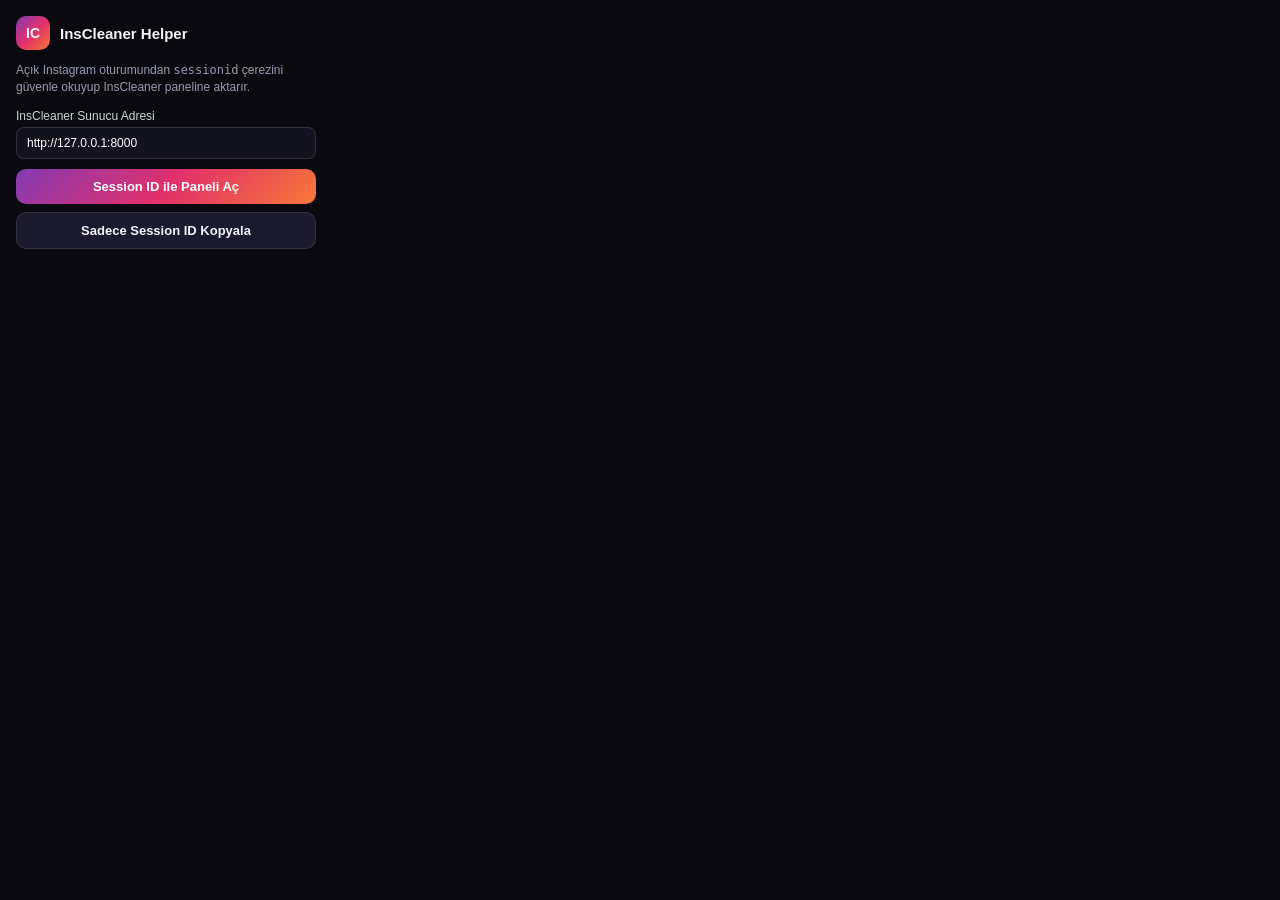
<file: extension/popup.html>
<!DOCTYPE html>
<html lang="tr">
<head>
  <meta charset="UTF-8" />
  <title>InsCleaner Helper</title>
  <style>
    body {
      width: 300px;
      margin: 0;
      padding: 16px;
      background: #09090f;
      color: #f3f4f8;
      font-family: -apple-system, BlinkMacSystemFont, "Segoe UI", Roboto, sans-serif;
    }
    .header {
      display: flex;
      align-items: center;
      gap: 10px;
      margin-bottom: 12px;
    }
    .logo {
      width: 34px;
      height: 34px;
      border-radius: 10px;
      background: linear-gradient(135deg, #833ab4, #e1306c, #f77737);
      display: grid;
      place-items: center;
      font-weight: 800;
      font-size: 14px;
    }
    h1 {
      font-size: 15px;
      margin: 0;
    }
    p {
      font-size: 12px;
      color: #989cb2;
      margin: 6px 0 12px;
      line-height: 1.45;
    }
    label {
      display: block;
      font-size: 12px;
      color: #cbd5e1;
      margin-bottom: 4px;
    }
    input {
      width: 100%;
      box-sizing: border-box;
      background: #131320;
      border: 1px solid rgba(255, 255, 255, 0.12);
      color: #fff;
      padding: 8px 10px;
      border-radius: 8px;
      font-size: 12px;
      margin-bottom: 10px;
    }
    button {
      width: 100%;
      border: none;
      border-radius: 10px;
      padding: 10px;
      font-weight: 600;
      font-size: 13px;
      cursor: pointer;
      margin-bottom: 8px;
    }
    .btn-primary {
      background: linear-gradient(135deg, #833ab4, #e1306c, #f77737);
      color: #fff;
    }
    .btn-ghost {
      background: #1b1b2d;
      color: #f3f4f8;
      border: 1px solid rgba(255, 255, 255, 0.1);
    }
    #status {
      font-size: 12px;
      min-height: 18px;
      color: #4ade80;
    }
    #status.err {
      color: #f87171;
    }
  </style>
</head>
<body>
  <div class="header">
    <div class="logo">IC</div>
    <div>
      <h1>InsCleaner Helper</h1>
    </div>
  </div>
  <p>Açık Instagram oturumundan <code>sessionid</code> çerezini güvenle okuyup InsCleaner paneline aktarır.</p>

  <label for="server-url">InsCleaner Sunucu Adresi</label>
  <input id="server-url" type="text" value="http://127.0.0.1:8000" />

  <button id="btn-open" class="btn-primary">Session ID ile Paneli Aç</button>
  <button id="btn-copy" class="btn-ghost">Sadece Session ID Kopyala</button>
  <div id="status"></div>

  <script src="popup.js"></script>
</body>
</html>
</file>
